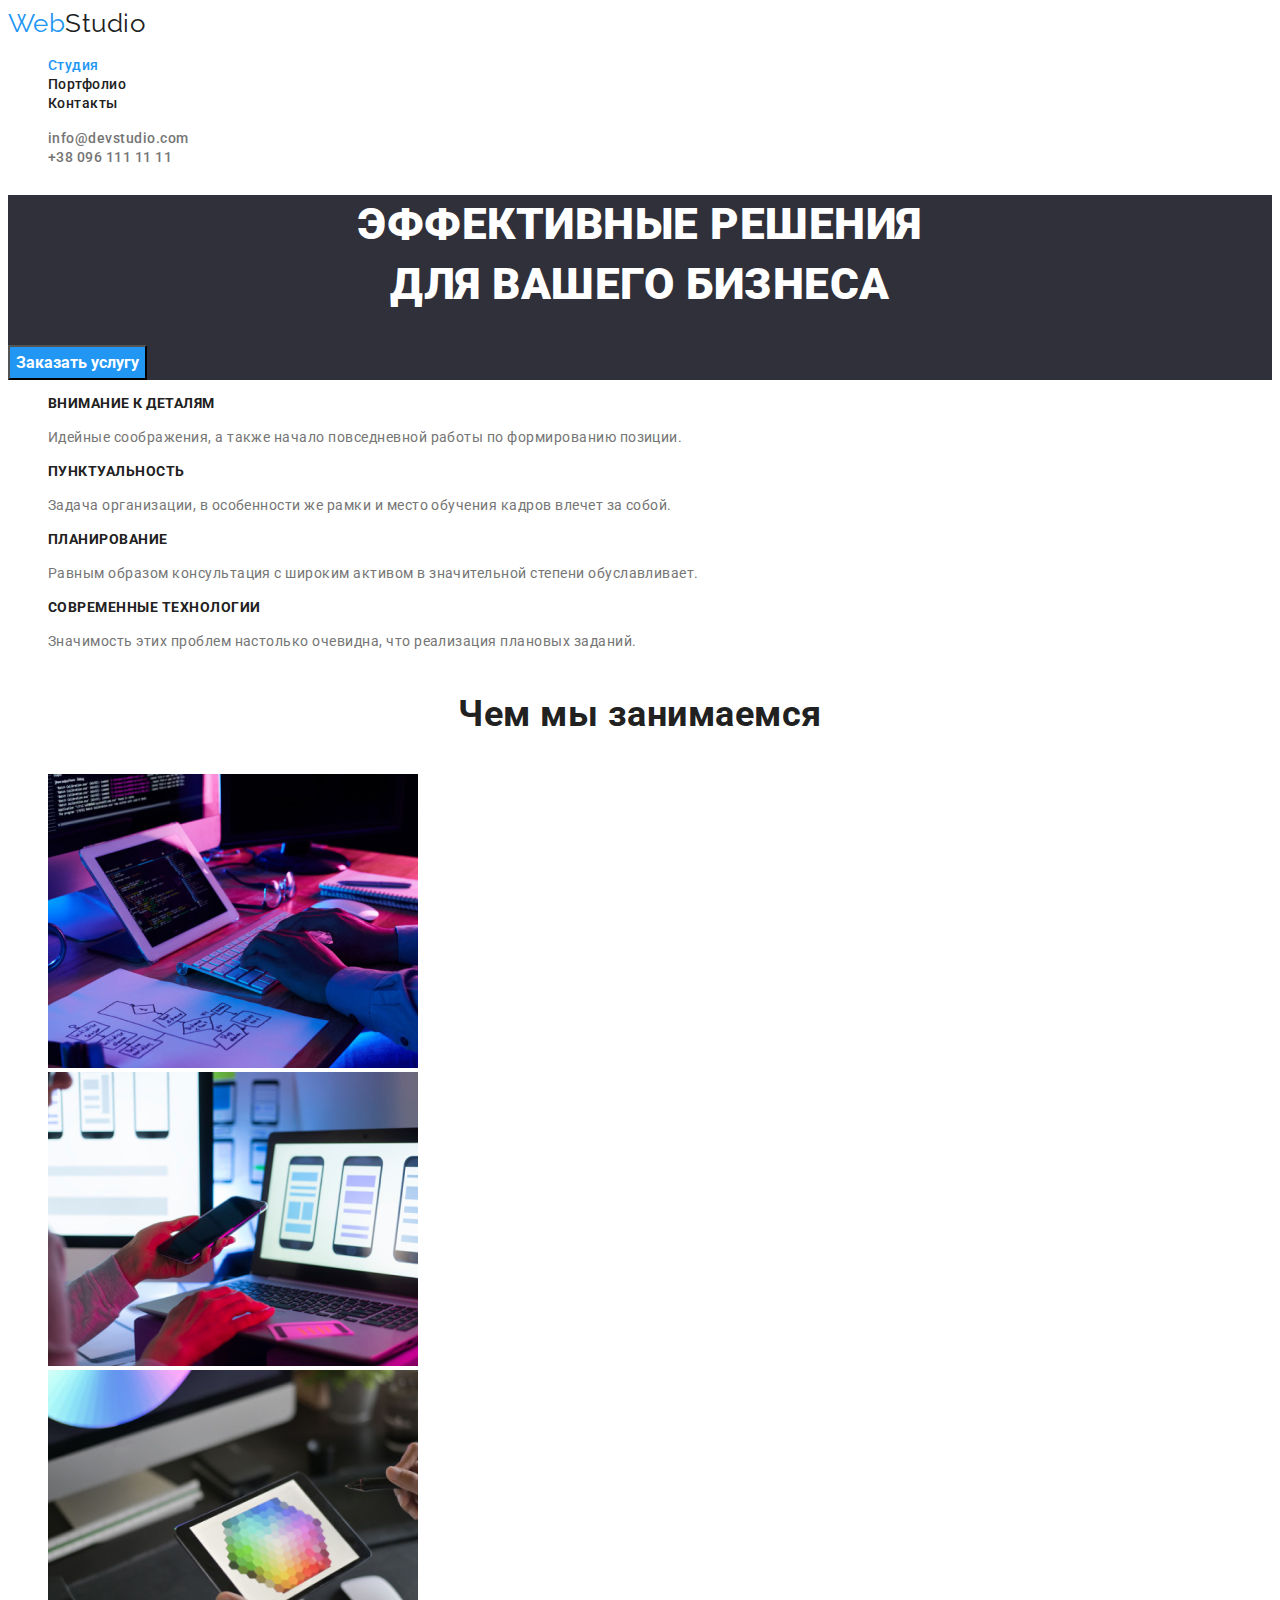
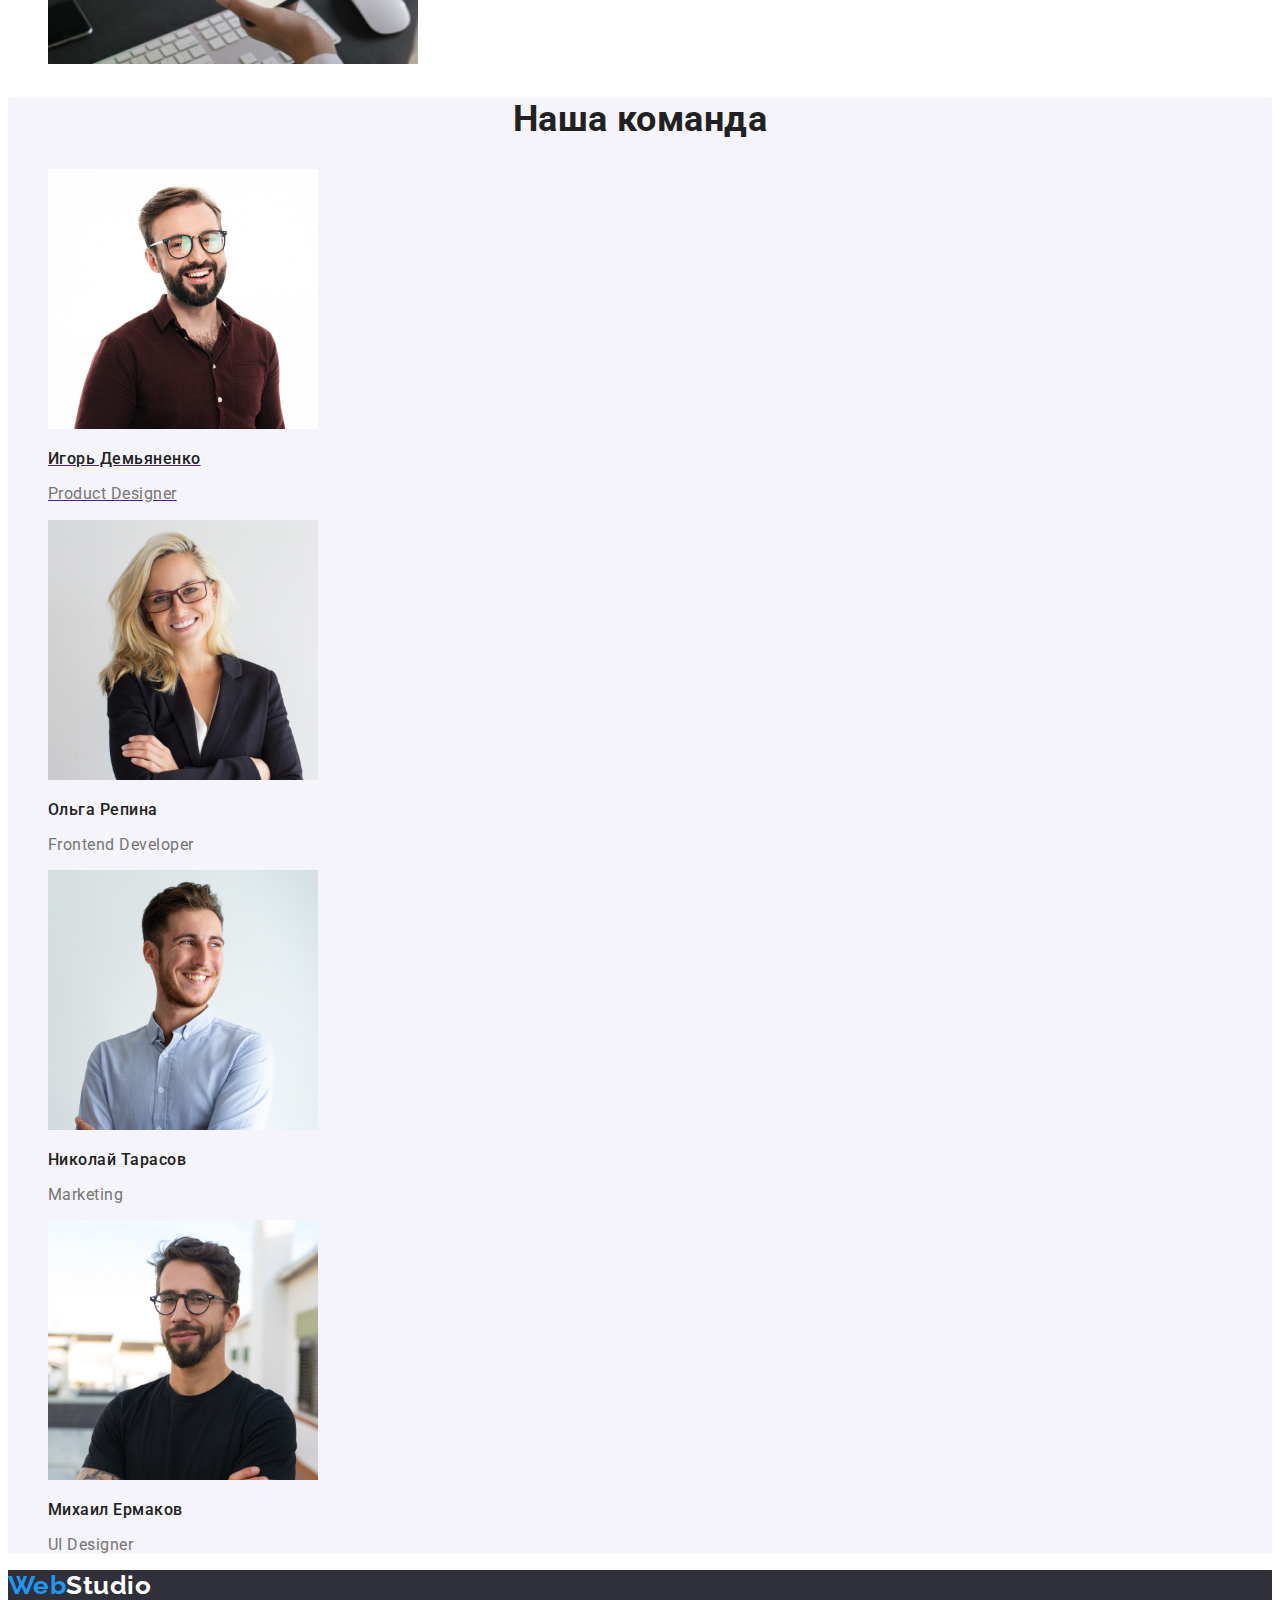
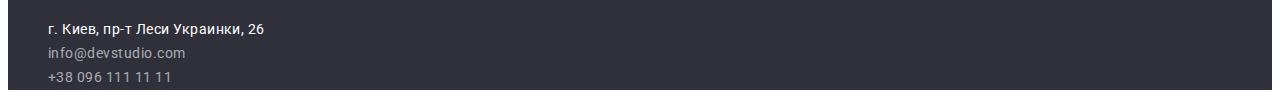
<file: index.html>
<!DOCTYPE html>
<html lang="ru">
<head>
    <meta charset="UTF-8">
    <meta http-equiv="X-UA-Compatible" content="IE=edge">
    <meta name="viewport" content="width=device-width, initial-scale=1.0">
    <link href="https://fonts.googleapis.com/css2?family=Raleway:wght@700&family=Roboto:wght@400;500;700;900&display=swap"
        rel="stylesheet">
    <link rel="stylesheet" href="./css/styles.css">
    <title>Web Studio</title>
</head>
<body>
    <header>
        <a href="index.html" class="logo"><span class="title">Web</span>Studio</a>
        <nav>
            <ul class="site-nav list">
                <li><a href="./index.html" class="site-nav-link current">Студия</a></li>
                <li><a href="./portfolio.html" class="site-nav-link">Портфолио</a></li>
                <li><a href="" class="site-nav-link">Контакты</a></li>
            </ul>
        </nav>
        <ul class="contact list">
            <li><a class="contact-link" href="mailto:info@devstudio.com">info@devstudio.com</a></li>
            <li><a class="contact-link" href="tel:+380961111111">+38 096 111 11 11</a></li>
        </ul>
    </header>
    <!-- Hero -->
    <main>
        <section class="hero">
            <h1 class="hero-title">Эффективные решения <br> для вашего бизнеса</h1>
            <button type="button" class="button">Заказать услугу</button>
        </section>
    <!-- Specialty -->
        <section class="spec">
            <ul class="spec-list list">
                <li>
                    <h3 class="spec-list-title">Внимание к деталям</h3>
                    <p class="spec-list-text">Идейные соображения, а также начало повседневной работы по формированию позиции.</p>
                </li>
                <li>
                    <h3 class="spec-list-title">Пунктуальность</h3>
                    <p class="spec-list-text">Задача организации, в особенности же рамки и место обучения кадров влечет за собой.</p>
                </li>
                <li>
                    <h3 class="spec-list-title">Планирование</h3>
                    <p class="spec-list-text">Равным образом консультация с широким активом в значительной степени обуславливает.</p>
                </li>
                <li>
                    <h3 class="spec-list-title">Современные технологии</h3>
                    <p class="spec-list-text">Значимость этих проблем настолько очевидна, что реализация плановых заданий.</p>
                </li>
            </ul>
        </section>
        <!-- work -->
        <section class="work">
            <h2 class="work-title">Чем мы занимаемся</h2>
            <ul class="work-list list">
                <li><img src="./imgs/code.jpg" alt="Написание Кода" width="370" height="294"></li>
                <li><img src="./imgs/phone.jpg" alt="Фотография на телефон" width="370" height="294"></li>
                <li><img src="./imgs/tablet.jpg" alt="Дизайн на планшетеы" width="370" height="294"></li>
            </ul>
        </section>
        <!-- team -->
        <section class="team">
            <h2 class="team-title">Наша команда</h2>
            <ul class="team-list list">
                <li>
                    <a href="" class="team-link">
                        <img src="./imgs/igor.jpg" alt="Игорь Демьяненко" width="270" height="260">
                        <h3 class="team-name">Игорь Демьяненко</h3>
                        <p class="team-text">Product Designer</p>
                    </a>
                </li>
                <li>
                    <img src="./imgs/olga.jpg" alt="Ольга Репина" width="270" height="260">
                    <h3 class="team-name">Ольга Репина</h3>
                    <p class="team-text">Frontend Developer</p>
                </li>
                <li>
                    <img src="./imgs/nikolai.jpg" alt="Николай Тарасов" width="270" height="260">
                    <h3 class="team-name">Николай Тарасов</h3>
                    <p class="team-text">Marketing</p>
                </li>
                <li>
                    <img src="./imgs/mikhail.jpg" alt="Михаил Ермаков" width="270" height="260">
                    <h3 class="team-name">Михаил Ермаков</h3>
                    <p class="team-text">UI Designer</p>
                </li>
            </ul>
        </section>

    </main>
    <footer class="foot">
        <a href="./index.html" class="foot-logo"><span class="title">Web</span>Studio</a>
        <ul class="foot-list list">
            <li><address class="foot-address">г. Киев, пр-т Леси Украинки, 26</address></li>
            <li><a href="mailto:info@devstudio.com" class="foot-contact-link">info@devstudio.com</a></li>
            <li><a href="tel:+380961111111" class="foot-contact-link">+38 096 111 11 11</a></li>
        </ul>
    </footer>
</body>
</html>
</file>
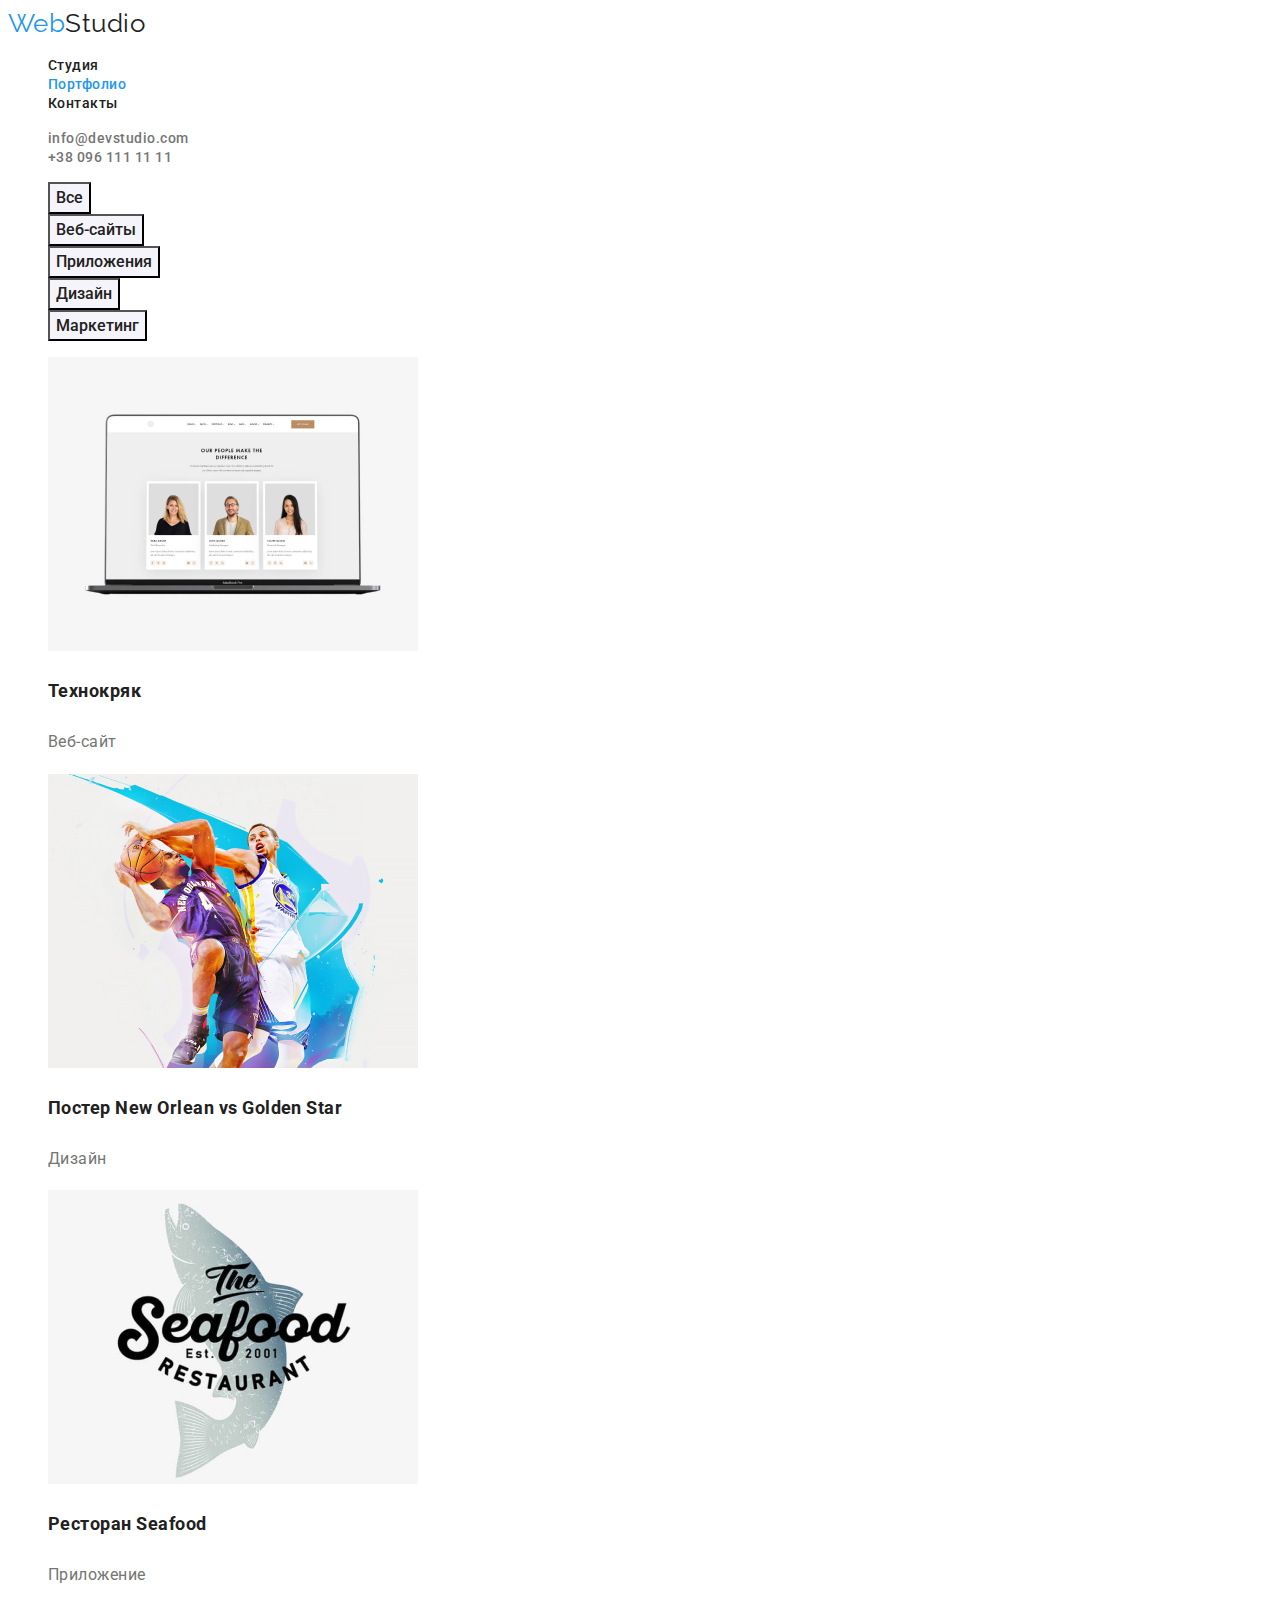
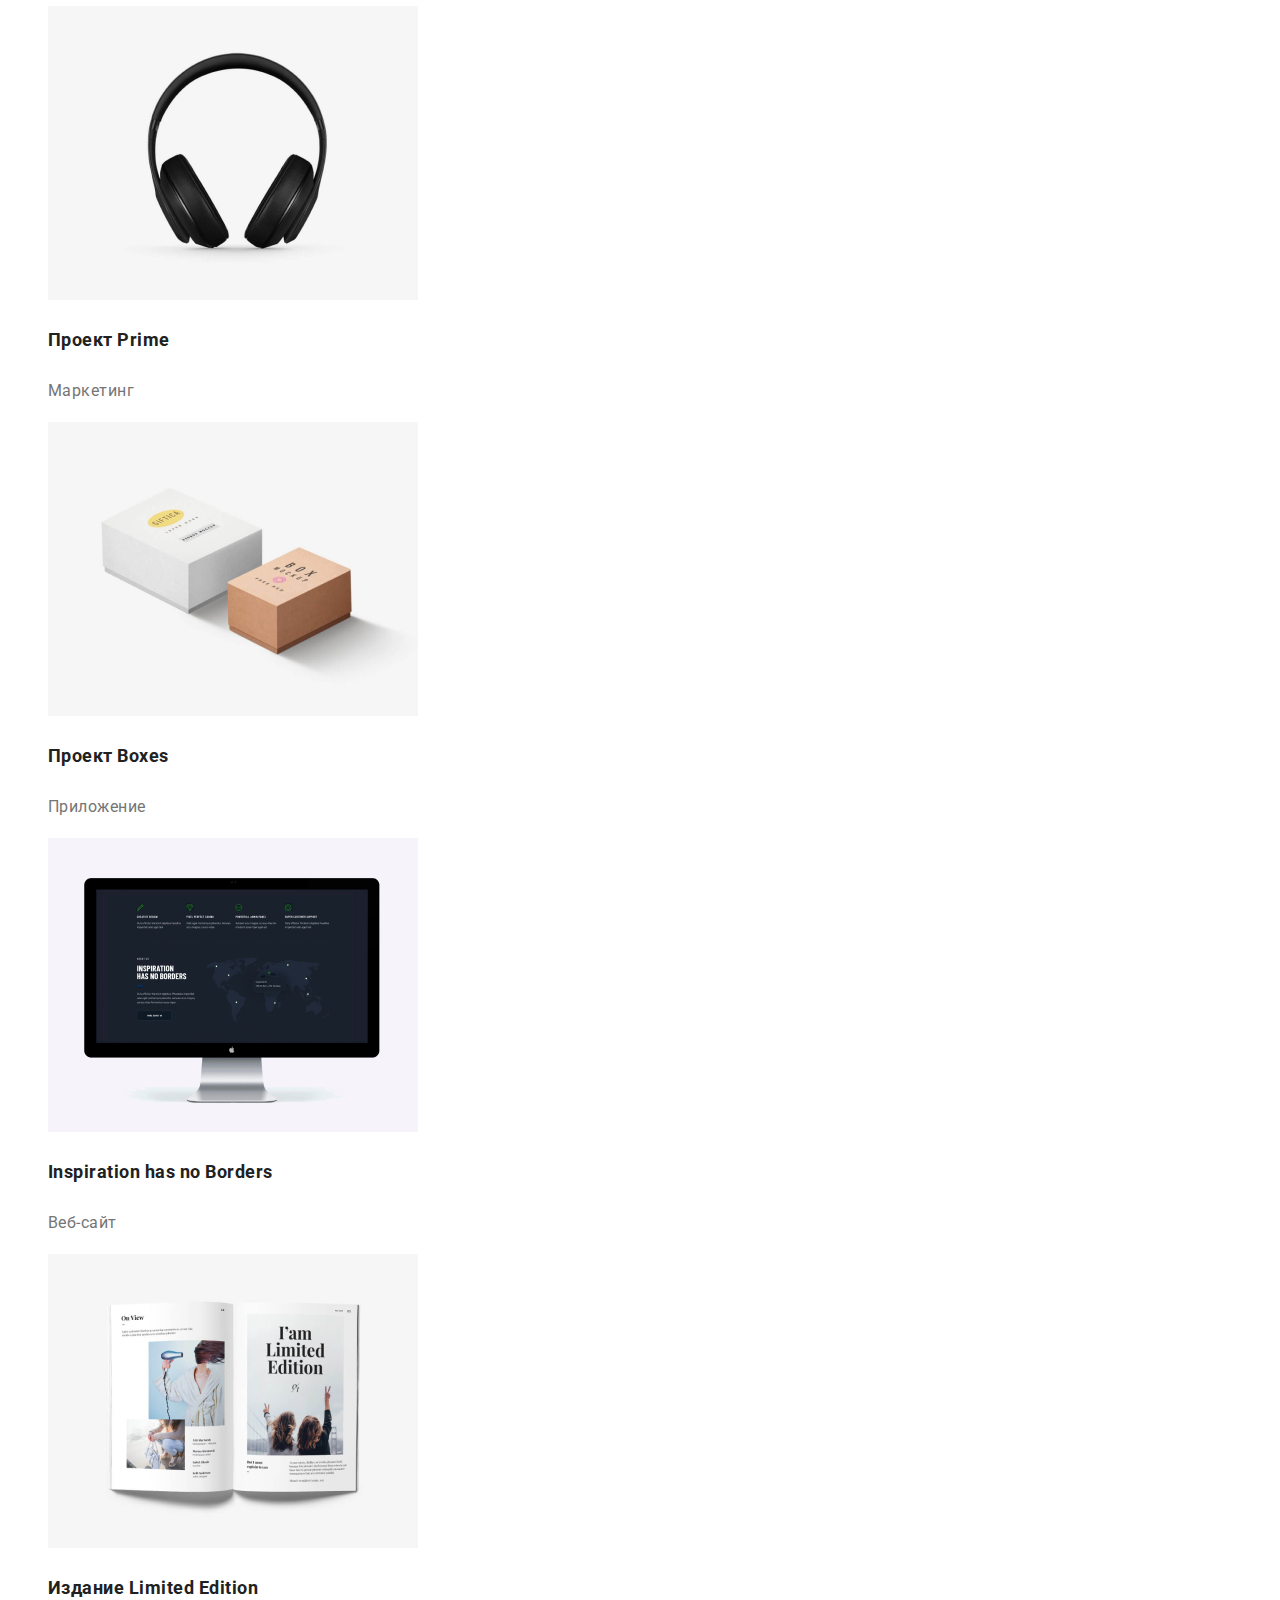
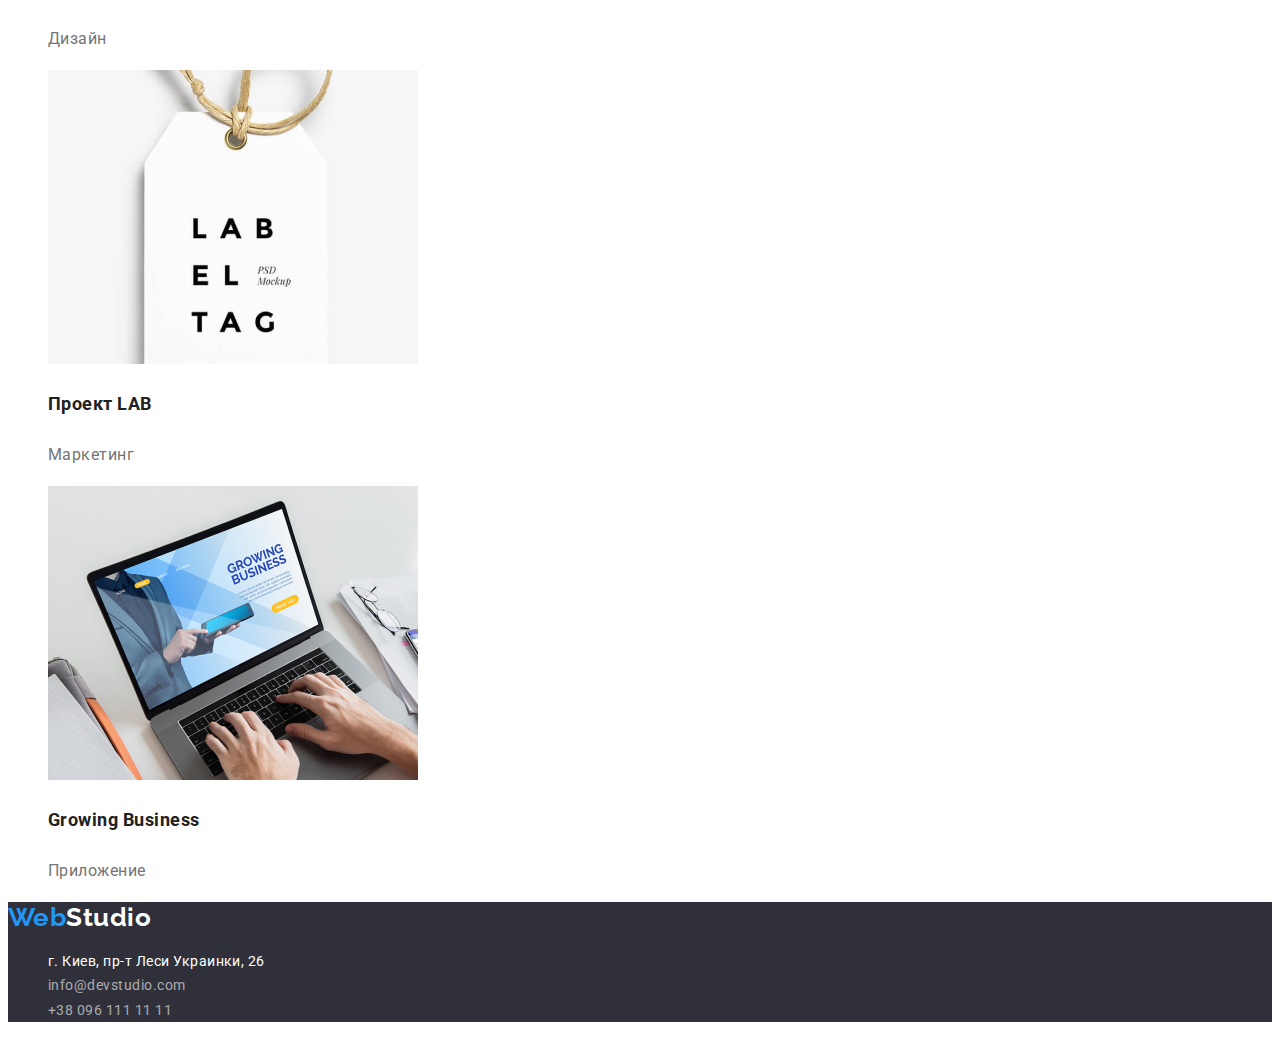
<file: portfolio.html>
<!DOCTYPE html>
<html lang="ru">
<head>
    <meta charset="UTF-8">
    <meta http-equiv="X-UA-Compatible" content="IE=edge">
    <meta name="viewport" content="width=device-width, initial-scale=1.0">
    <link href="https://fonts.googleapis.com/css2?family=Raleway:wght@700&family=Roboto:wght@400;500;700;900&display=swap"
            rel="stylesheet">
    <link rel="stylesheet" href="./css/styles.css">
    <title>Portfolio</title>
</head>
<body>
    <header>
        <a href="index.html" class="logo"><span class="title">Web</span>Studio</a>
        <nav>
            <ul class="site-nav list">
                <li><a href="./index.html" class="site-nav-link">Студия</a></li>
                <li><a href="./portfolio.html" class="site-nav-link current">Портфолио</a></li>
                <li><a href="" class="site-nav-link">Контакты</a></li>
            </ul>
        </nav>
        <ul class="contact list">
            <li><a class="contact-link" href="mailto:info@devstudio.com">info@devstudio.com</a></li>
            <li><a class="contact-link" href="tel:+380961111111">+38 096 111 11 11</a></li>
        </ul>
    </header>
    <main>
        <section class="portfolio"></section>
            <ul class="select-list">
                <li><button type="button" class="select-button">Все</button></li>
                <li><button type="button" class="select-button">Веб-сайты</button></li>
                <li><button type="button" class="select-button">Приложения</button></li>
                <li><button type="button" class="select-button">Дизайн</button></li>
                <li><button type="button" class="select-button">Маркетинг</button></li>
            </ul>

            <ul class="portfolio-list list">
                <li>
                    <img src="./imgs/techno.jpg" 
                    alt="Технокряк" 
                    width="370" 
                    height="294">
                    <h3 class="portfolio-title">Технокряк</h3>
                    <p class="portfolio-text">Веб-сайт</p>
                </li>
                <li>
                    <img src="./imgs/ball.jpg" 
                    alt="Постер Баскетбольной Игры" 
                    width="370" 
                    height="294">
                    <h3 class="portfolio-title">Постер New Orlean vs Golden Star</h3>
                    <p class="portfolio-text">Дизайн</p>
                </li>
                <li>
                    <img src="./imgs/seafood.jpg" 
                    alt="Логотип ресторана сифуд" 
                    width="370" 
                    height="294">
                    <h3 class="portfolio-title">Ресторан Seafood</h3>
                    <p class="portfolio-text">Приложение</p>
                </li>
                <li><img src="./imgs/headphones.jpg" 
                    alt="Наушники" 
                    width="370" 
                    height="294">
                    <h3 class="portfolio-title">Проект Prime</h3>
                    <p class="portfolio-text">Маркетинг</p>
                </li>
                <li>
                    <img src="./imgs/boxes.jpg" 
                    alt="Коробки" 
                    width="370" 
                    height="294">
                    <h3 class="portfolio-title">Проект Boxes</h3>
                    <p class="portfolio-text">Приложение</p>
                </li>
                <li>
                    <img src="./imgs/insp.jpg" 
                    alt="Компьютер" 
                    width="370" 
                    height="294">
                    <h3 class="portfolio-title">Inspiration has no Borders</h3>
                    <p class="portfolio-text">Веб-сайт</p>
                </li>
                <li>
                    <img src="./imgs/limited-edition.jpg" 
                    alt="Журнал" 
                    width="370" 
                    height="294">
                    <h3 class="portfolio-title">Издание Limited Edition</h3>
                    <p class="portfolio-text">Дизайн</p>
                </li>
                <li>
                    <img src="./imgs/lab-tag.jpg" 
                    alt="Лейбл" 
                    width="370" 
                    height="294">
                    <h3 class="portfolio-title">Проект LAB</h3>
                    <p class="portfolio-text">Маркетинг</p>
                </li>
                <li>
                    <img src="./imgs/business.jpg" 
                    alt="Лэптоп" 
                    width="370" 
                    height="294">
                    <h3 class="portfolio-title">Growing Business</h3>
                    <p class="portfolio-text">Приложение</p>
                </li>
            </ul>
        </section>


    </main>

    <footer class="foot">
        <a href="index.html" class="foot-logo"><span class="title">Web</span>Studio</a>
        <ul class="foot-list list">
            <li>
                <address class="foot-address">г. Киев, пр-т Леси Украинки, 26</address>
            </li>
            <li><a href="mailto:info@devstudio.com" class="foot-contact-link">info@devstudio.com</a></li>
            <li><a href="tel:+380961111111" class="foot-contact-link">+38 096 111 11 11</a></li>
        </ul>
    </footer>
    
</body>
</html>
</file>
<file: css/styles.css>
/* main text color #212121 */
/* secondary text color #757575 */
/* accent color #2196F3 */
/* white #ffffff */
/* main bgc #E5E5E5 */
/* footer bcg #ffffff */
/* hero+footer bcg #2F303A */
/* sect our team bcg #F5F4FA */
:root {
  --title-text-color: #212121;
  --secondary-text-color: #757575;
  --accent-color: #2196f3;
  --white-color: #ffffff;
}

/* body */
body {
  color: var(--secondary-text-color);
  background-color: var(--white-color);
  font-style: normal;
  font-weight: 400;
  font-family: roboto;
  letter-spacing: 0.03em;
}

.list {
  list-style: none;
}

.site-nav-link.current {
  color: var(--accent-color);
}

/* logo */

.title {
  color: var(--accent-color);
  font-family: raleway;
  font-size: 26px;
  line-height: 1.19;
}
.logo {
  color: var(--title-text-color);
  font-family: raleway;
  font-size: 26px;
  line-height: 1.19;
  text-decoration: none;
}

/* nav */

.site-nav-link {
  text-decoration: none;
  color: var(--title-text-color);
  font-weight: 500;
  font-size: 14px;
  line-height: 1.14;
}

.site-nav-link:hover,
.site-nav-link:focus {
  color: var(--accent-color);
  text-decoration: none;
}

.contact-link {
  color: var(--secondary-text-color);
  text-decoration: none;

  font-weight: 500;
  font-size: 14px;
  line-height: 1.14;
}

.contact-link:hover,
.contact-link:focus {
  color: var(--accent-color);
  text-decoration: none;
}

/* hero */

.hero {
  background-color: #2f303a;
}

.hero-title {
  color: var(--white-color);

  font-weight: 900;
  font-size: 44px;
  line-height: 1.36;

  text-align: center;
  text-transform: uppercase;
}

.button {
  font-family: roboto;
  font-weight: 700;
  font-size: 16px;
  line-height: 1.86;

  background-color: var(--accent-color);
  color: var(--white-color);
}

/* spec */

.spec-list-title {
  color: var(--title-text-color);

  font-weight: 700;
  font-size: 14px;
  line-height: 1.14;
  text-transform: uppercase;
}

.spec-list-text {
  font-size: 14px;
  line-height: 1.71;
}

/* work */

.work-title {
  color: var(--title-text-color);
  font-weight: 700;
  font-size: 36px;
  line-height: 1.67;
  text-align: center;
}

/* team */

.team {
  background-color: #f5f4fa;
}

.team-title {
  color: var(--title-text-color);
  font-weight: 700;
  font-size: 36px;
  line-height: 42px;
  text-align: center;
}

.team-name {
  color: var(--title-text-color);

  font-weight: 500;
  font-size: 16px;
  line-height: 1.19;
  text-decoration: none;
}

.team-text {
  color: var(--secondary-text-color);

  font-size: 16px;
  line-height: 1.19;
  text-decoration: none;
}

/* footer */

.foot {
  background-color: #2f303a;
}

.foot-address {
  color: var(--white-color);

  font-style: normal;
  font-size: 14px;
  line-height: 1.74;
}

.foot-logo {
  color: var(--white-color);
  font-family: Raleway;
  font-weight: 700;
  font-size: 26px;
  line-height: 1.19;
  text-decoration: none;
}

.foot-contact-link {
  color: rgba(255, 255, 255, 0.6);

  font-weight: 400;
  font-size: 14px;
  line-height: 1.74;
  text-decoration: none;
}

.foot-contact-link:hover {
  color: var(--accent-color);
  text-decoration: none;
}

.select-list {
  text-decoration: none;
  list-style: none;
}

.select-button {
  background-color: #f5f4fa;
  color: var(--title-text-color);
  font-family: Roboto;
  font-style: normal;
  font-weight: 500;
  font-size: 16px;
  line-height: 1.62;
}

.select-button:hover,
.select-button:focus {
  background-color: var(--accent-color);
  color: var(--white-color);
  cursor: pointer;
}

/* portfolio */

.portfolio-title {
  color: var(--title-text-color);

  font-weight: 700;
  font-size: 18px;
  line-height: 2;
}

.portfolio-text {
  font-size: 16px;
  line-height: 1.88;
}
</file>
